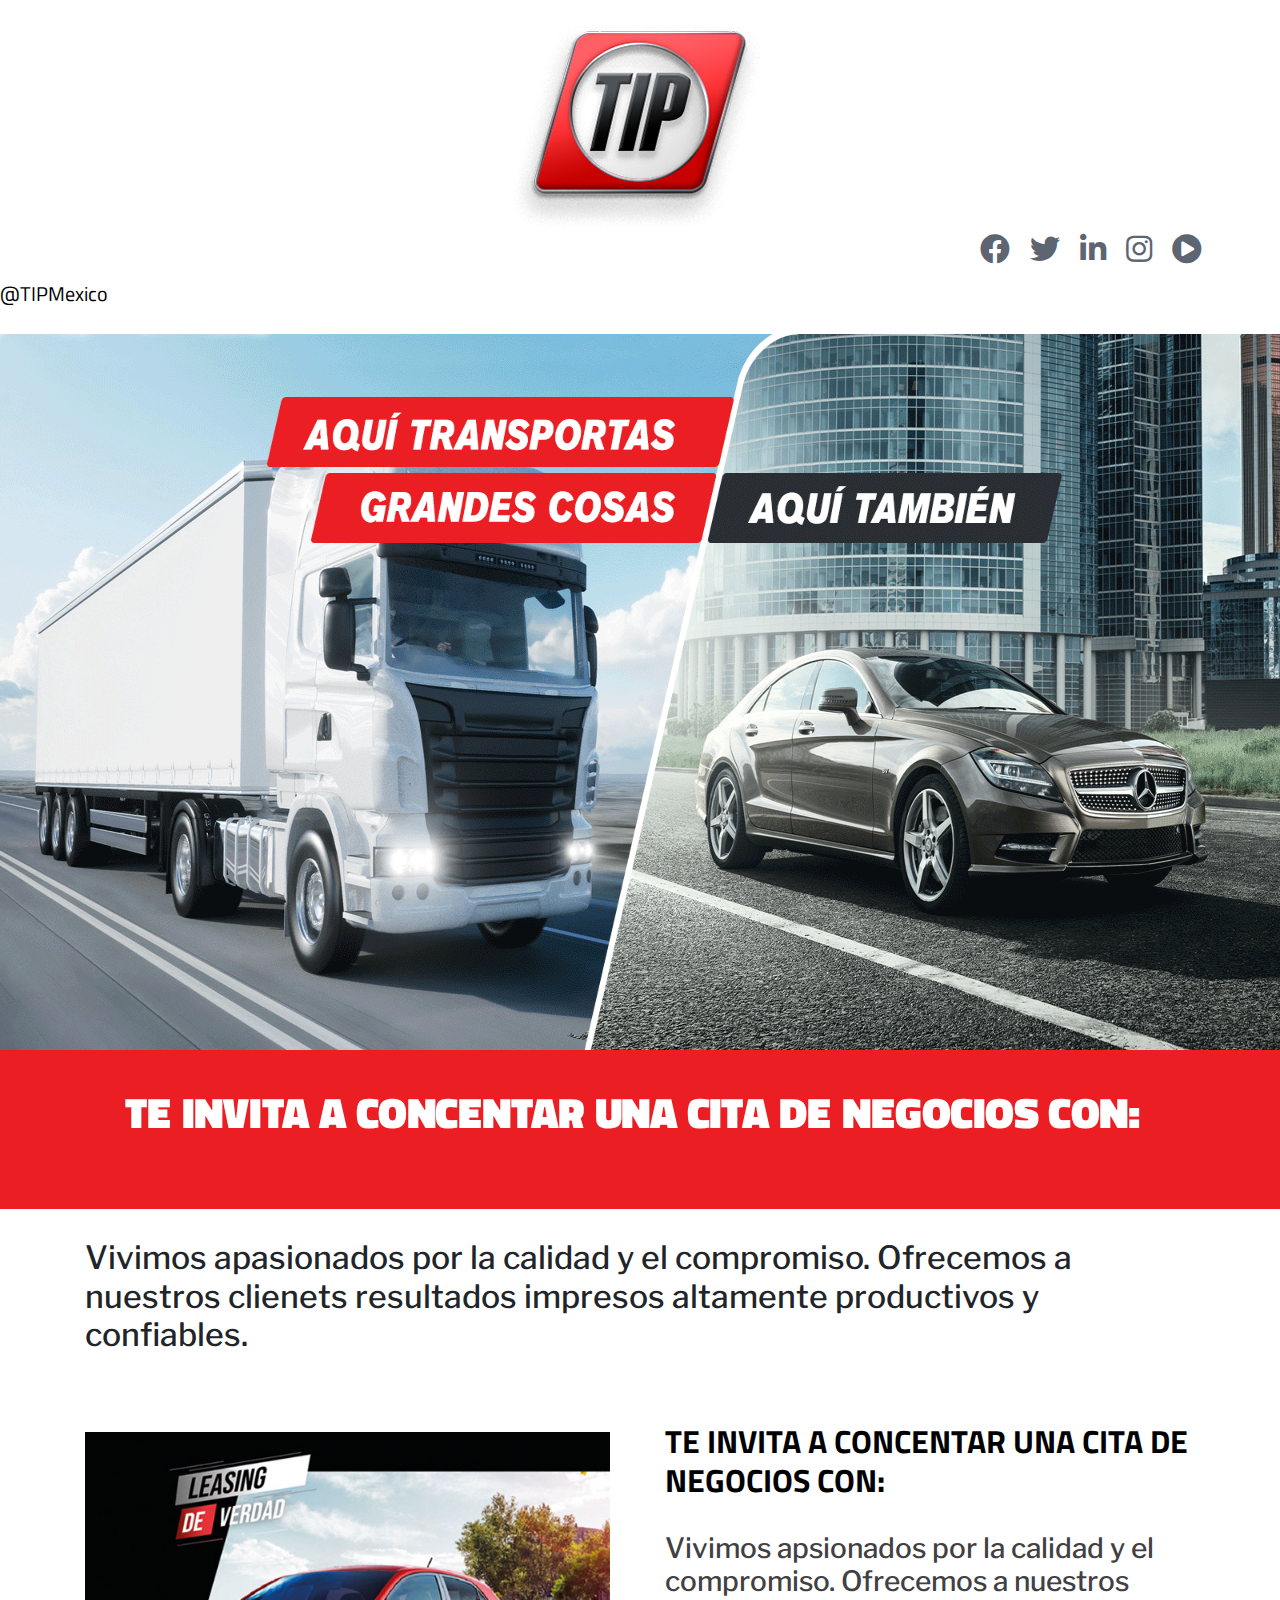
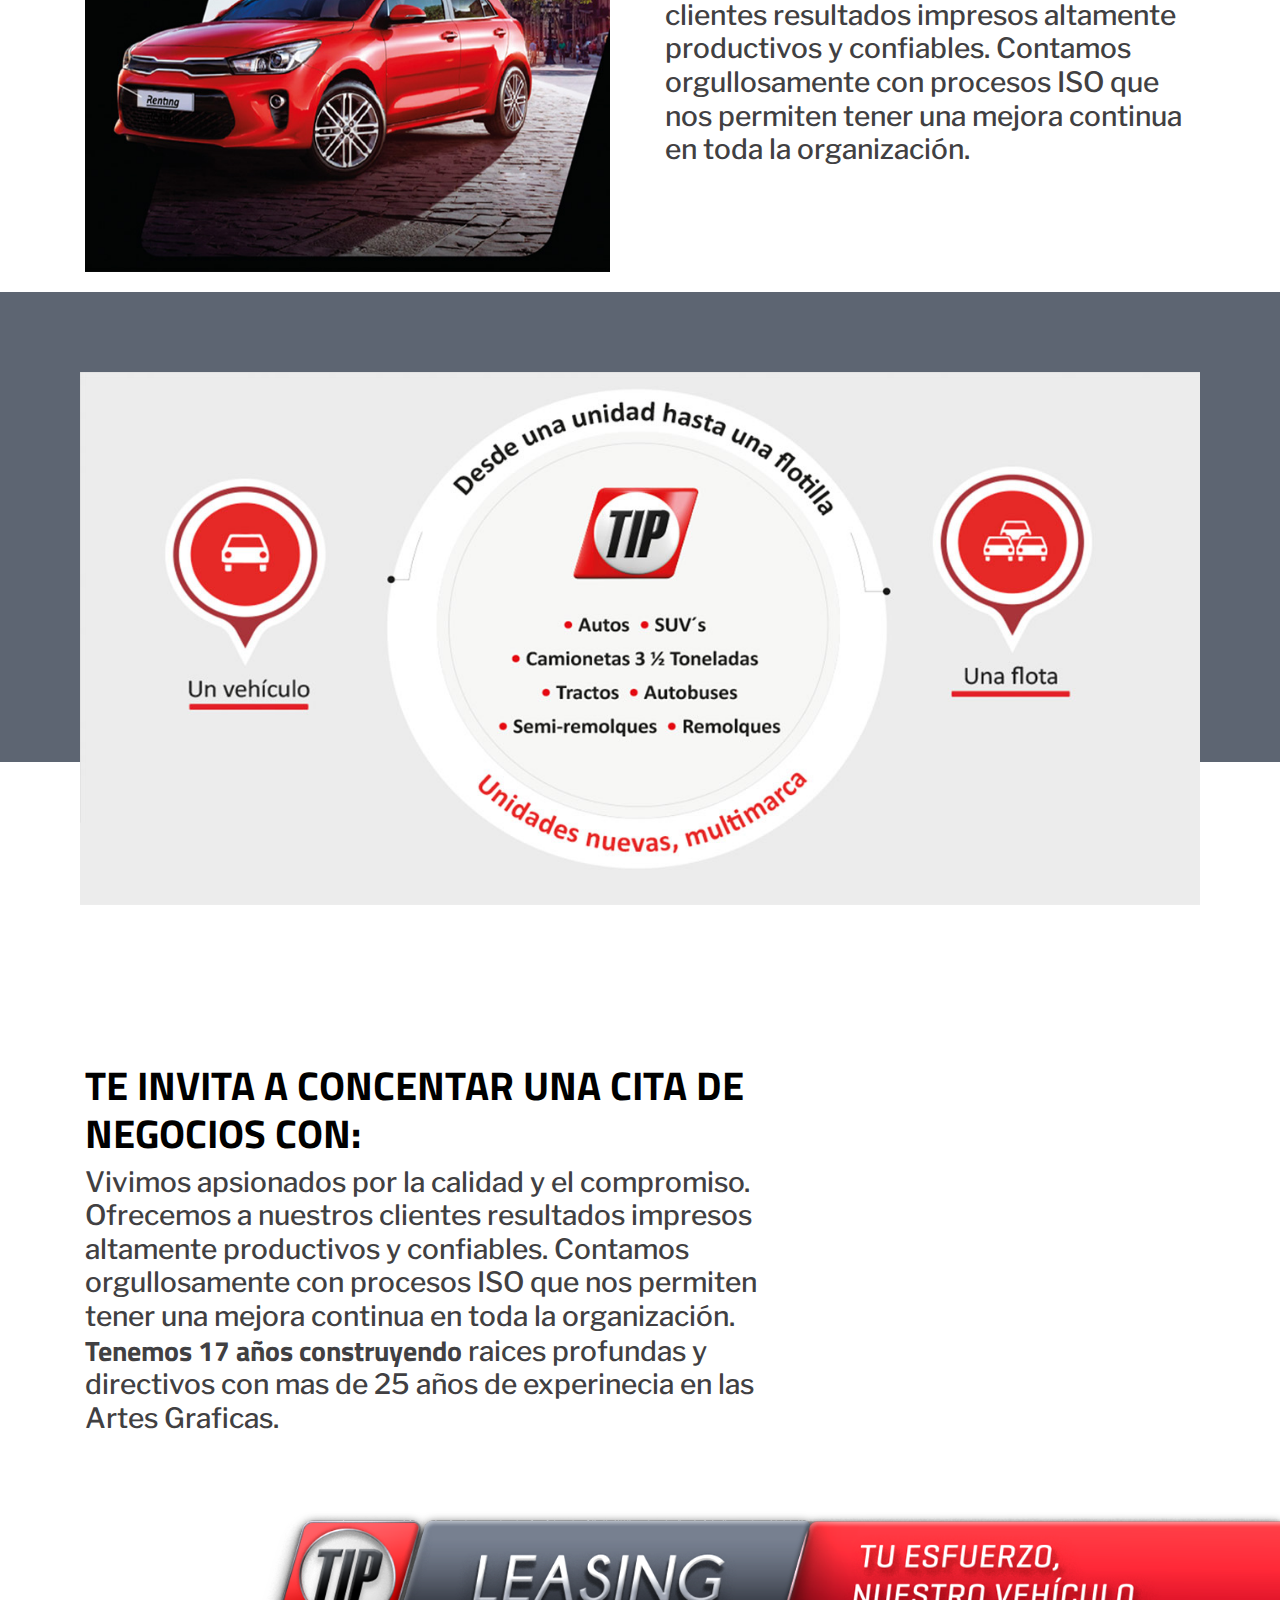
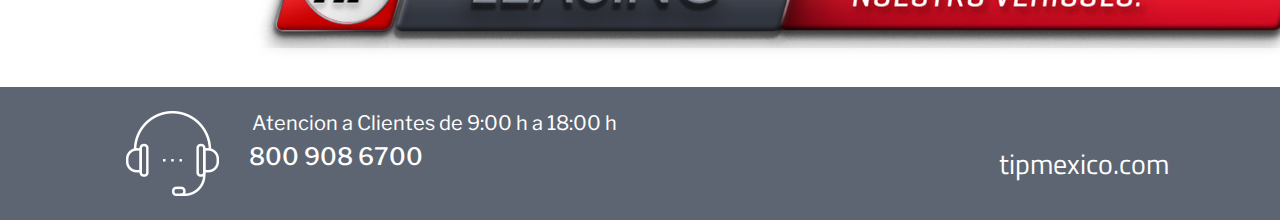
<file: mail_o1/index.html>
<!DOCTYPE html>
<html lang="es">

<head>
    <meta charset="UTF-8">
    <meta name="keywords" content="TIPMexico" />
    <meta http-equiv="X-UA-Compatible" content="IE=edge">
    <meta name="viewport" content="width=device-width, user-scalable=no, initial-scale=1.0, maximum-scale=1.0, minimum-scale=1.0">
    <link type="image/x-icon" href="images/LOGO.png" rel="icon" />
    <link type="image/x-icon" href="images/LOGO.png" rel="shortcut icon" />
    <link href="https://fonts.googleapis.com/css2?family=Titillium+Web:wght@600&display=swap" rel="stylesheet">
    <link href="https://fonts.googleapis.com/css2?family=Libre+Franklin:wght@100;200&display=swap" rel="stylesheet">
    <link rel="stylesheet" href="https://use.fontawesome.com/releases/v5.8.2/css/all.css">
    <link rel="stylesheet" href="css/ets.css">
    <link href="css/bootstrap.min.css" rel="stylesheet">
    <title>Tip Mexico</title>
</head>

<body>

    <div class="container-fluid">
        <div class="row">
            <img class="tip" src="images/LOGO.png" alt="Tip-Mexico">
            <a class="redese" target="_blank" href="https://www.facebook.com/TIPMexico"><i class="te fab fa-facebook" ></i></a>
            <a class="redese" target="_blank" href="https://twitter.com/TIPMexico"><i class="fab fa-twitter"></i></a>
            <a class="redese" target="_blank" href="https://www.linkedin.com/company/tip-de-m%C3%A9xico-s-a-p-i-de-c-v-/"><i class="fab fa-linkedin-in"></i></a>
            <a class="redese" target="_blank" href="https://www.instagram.com/tipmexicoleasing/"><i class="fab fa-instagram"></i></a>
            <a class="redese" target="_blank" href="https://www.youtube.com/channel/UCj36KoGj-SHpN6I9W40dljA"><i class="fas fa-play-circle"></i></a>
            <h5 class="rede">@TIPMexico</h5>
        </div>
    </div>
    <header>
        <img class=" imagen " src="images/BrowserPreview_tmp.gif " alt="Aqui Trasnportamos Grandes Cosas">
    </header>

    <div class="color ">
        <h1 class="texto "><strong>Te invita a concentar una cita de negocios con:</strong></h1>
    </div>

    <div class="container ">
        <h2 class="texto1 ">Vivimos apasionados por la calidad y el compromiso. Ofrecemos a nuestros clienets resultados impresos altamente productivos y confiables.</h2>
        <div class="row ">
            <div class="col-sm-4 ">
                <div class="auto ">
                    <img src="images/carro_renting_tip.jpg" class="img-fl " alt="Leasing de verdad Tip-Mexico " style="padding: 10px 0% 20px; ">
                </div>
            </div>
            <div class="col-md-7 ">
                <h2 class="texto67 ">Te invita a concentar una cita de negocios con:</h2>
                <div class="espacio-letras "></div>
                <h3 class="texto34">Vivimos apsionados por la calidad y el compromiso. Ofrecemos a nuestros clientes resultados impresos altamente productivos y confiables. Contamos orgullosamente con procesos ISO que nos permiten tener una mejora continua en toda la organización.</h3>
                <img src="images/BrowserPreview_tmp-1.gif " class="img-fluid float-right " alt="Conoce mas Sobre TipMexico ">
            </div>
        </div>
    </div>
    <div class="cuadro ">
        <img class="imagentipicon" src="images/tippppp_03.jpg" alt="Desde una idea hasta una flotilla">
    </div>
    </div>
    <div class="container espacio ">
        <div class="row ">
            <div class="col-lg-8 ">
                <h1 class="texto66 ">Te invita a concentar una cita de negocios con:</h1>
                <h3 class=" texto3 ">Vivimos apsionados por la calidad y el compromiso. Ofrecemos a nuestros clientes resultados impresos altamente productivos y confiables. Contamos orgullosamente con procesos ISO que nos permiten tener una mejora continua en toda la organización.
                    <span>Tenemos 17 años construyendo</span> raices profundas y directivos con mas de 25 años de experinecia en las Artes Graficas.</h3>
            </div>
            <div class="gif-p col-sm-4 ">
                <img src="images/BrowserPreview_tmp-1.gif " class="img-fluid float-right " alt="Conoce mas sobre TipMexico">
            </div>
        </div>
    </div>
    <div class="conatiner-fluid">
        <div class="espacio900">
        </div>
        <img class="ccierre " src="images/slogan_bottom.png " alt="Tu Esfuerzo, Nuestro Vehiculo">

    </div>
    <footer class=" text-center text-lg-start " style="background-color: #5d6572; ">
        <div class=" container p-4 " style="background-color:#5d6572; ">
            <div class="row ">
                <div class="col-lg-2 col-md-12 mb-4 mb-md-0">
                    <img src="images/iconos_telefono_03.png" alt="">
                </div>
                <div class="col-lg-5 col-md-12 mb-4 mb-md-0 ">
                    <h5 class="texto-footer ">Atencion a Clientes de 9:00 h a 18:00 h</h5>
                    <h4 class="numero-footer ">800 908 6700</h4>
                </div>
                <div class="col-auto mb-4 mb-md-0 ">
                    <a href="https://www.tipmexico.com/ " target="_blank " class="web-footer ">
                        <h3> tipmexico.com</h3>
                    </a>
                </div>
            </div>
        </div>
    </footer>
</body>

</html>
<script type="text/javascript " src="js/jquery-3.4.1.min.js "></script>
<script type="text/javascript " src="js/popper.min.js "></script>
<script type="text/javascript " src="js/bootstrap.min.js "></script>
<script type="text/javascript " src="js/mdb.min.js "></script>
</file>
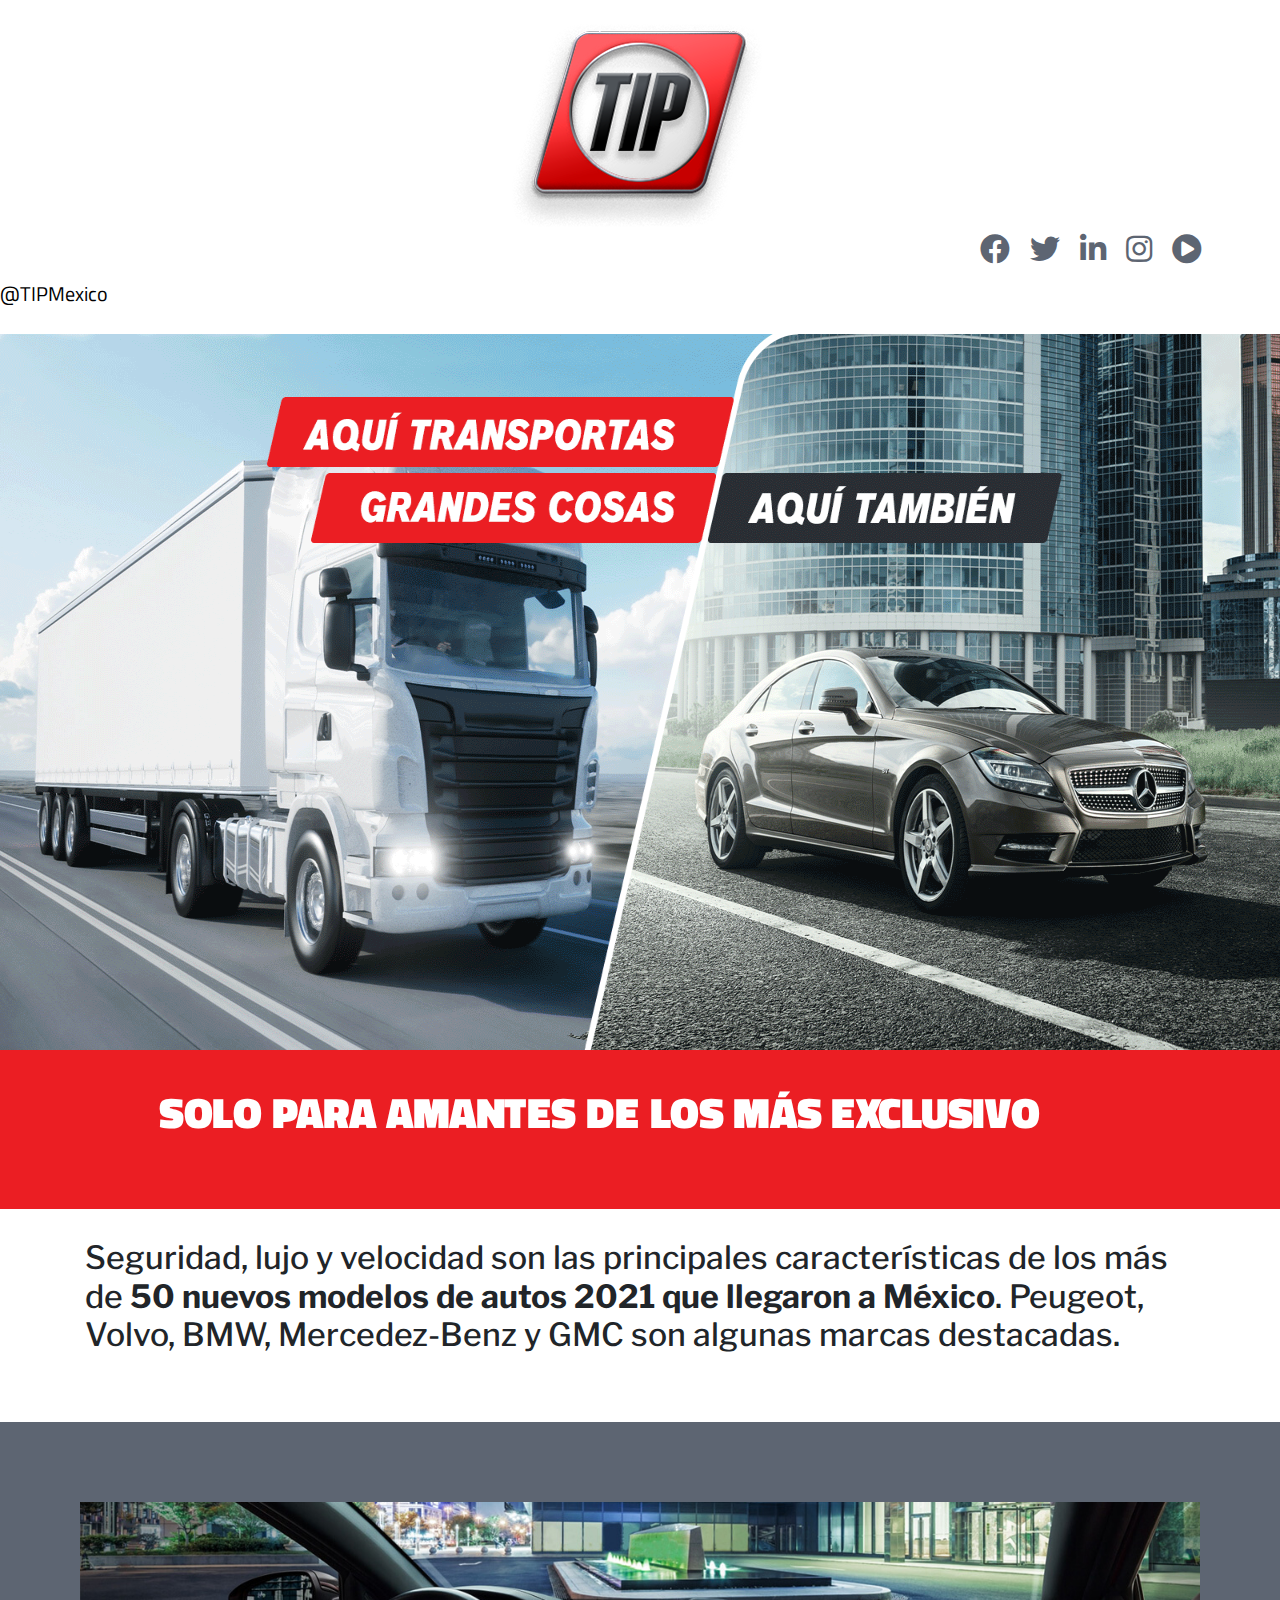
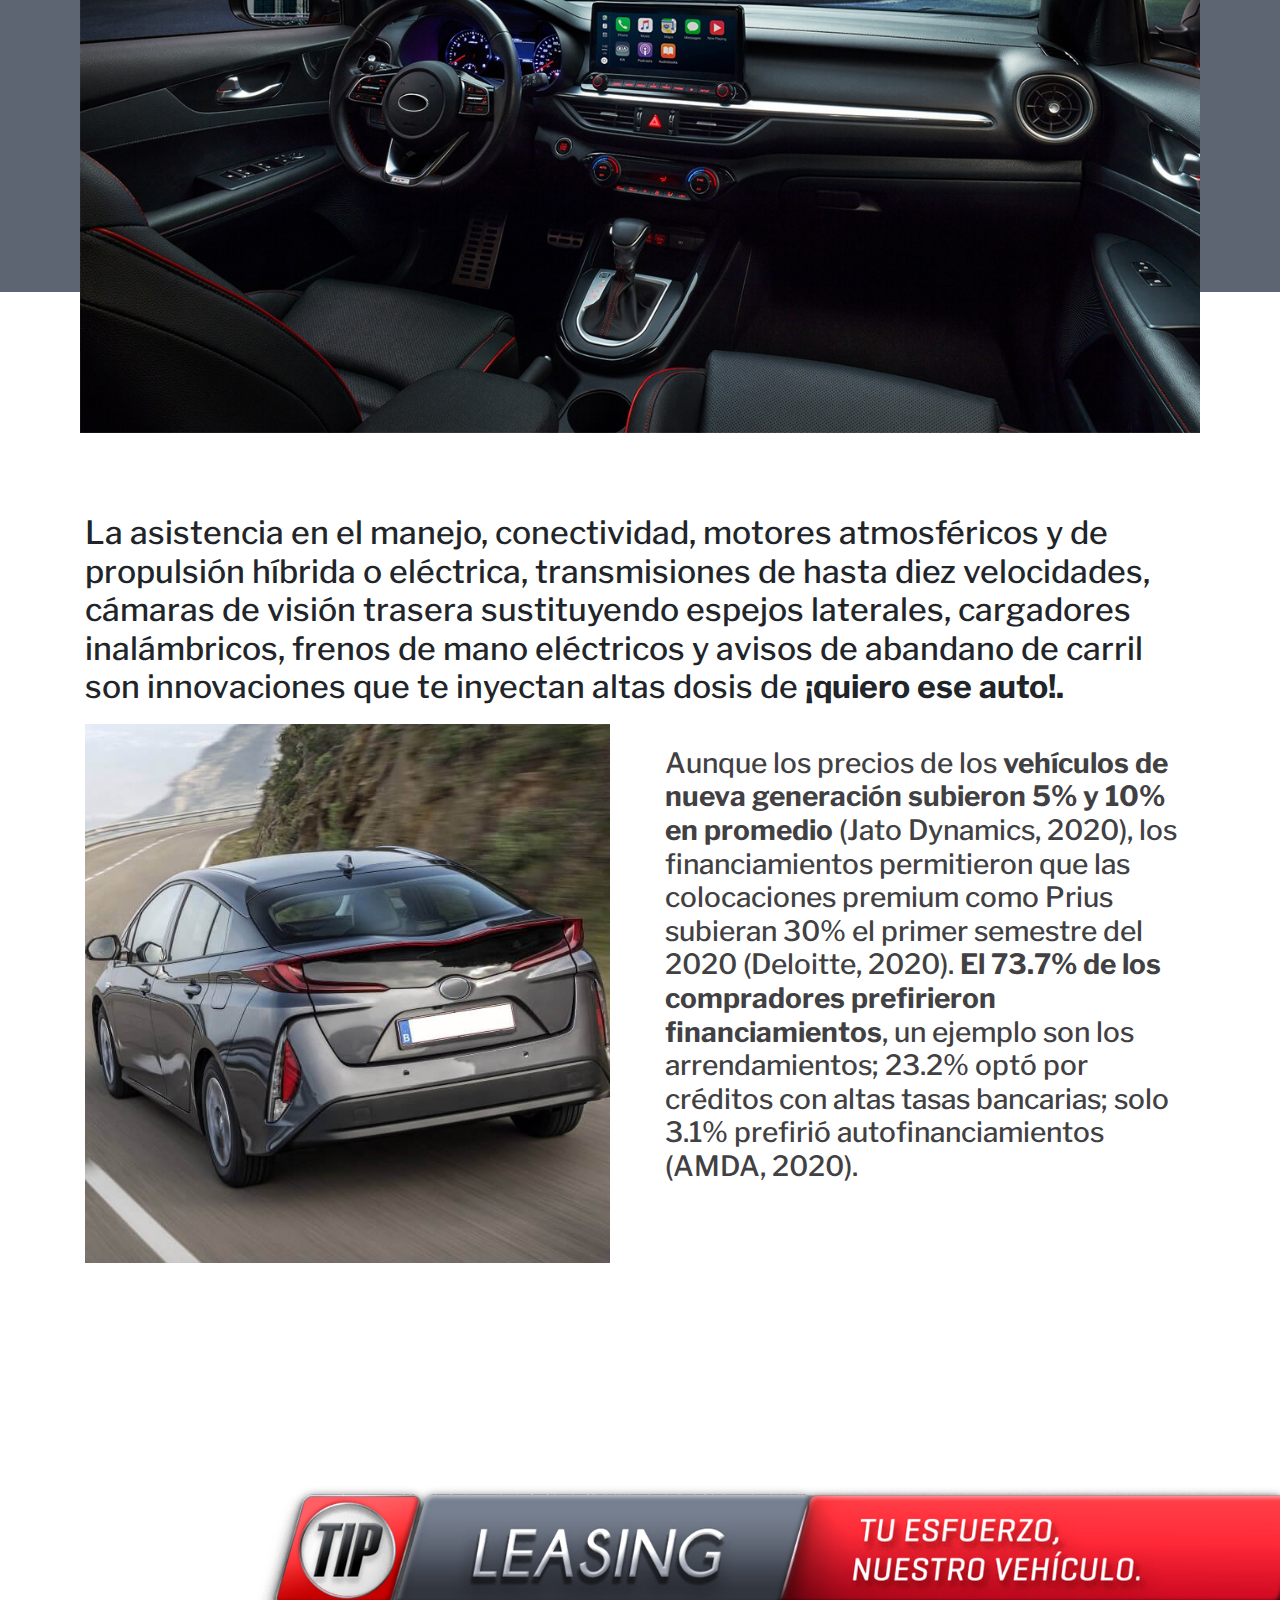
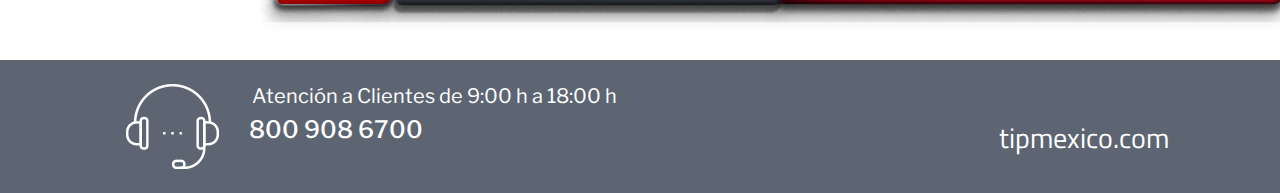
<file: mail_o2/index.html>
<!DOCTYPE html>
<html lang="es">

<head>
    <meta charset="UTF-8">
    <meta name="keywords" content="TIPMexico" />
    <meta http-equiv="X-UA-Compatible" content="IE=edge">
    <meta name="viewport" content="width=device-width, user-scalable=no, initial-scale=1.0, maximum-scale=1.0, minimum-scale=1.0">
    <link type="image/x-icon" href="images/LOGO.png" rel="icon" />
    <link type="image/x-icon" href="images/LOGO.png" rel="shortcut icon" />
    <link href="https://fonts.googleapis.com/css2?family=Titillium+Web:wght@600&display=swap" rel="stylesheet">
    <link href="https://fonts.googleapis.com/css2?family=Libre+Franklin:wght@100;200&display=swap" rel="stylesheet">
    <link rel="stylesheet" href="https://use.fontawesome.com/releases/v5.8.2/css/all.css">
    <link rel="stylesheet" href="css/esty.css">
    <link href="css/bootstrap.min.css" rel="stylesheet">
    <title>Tip Mexico</title>
</head>

<body>
    <div class="container-fluid">
        <div class="row">
            <img class="tip" src="images/LOGO.png" alt="Tip-Mexico">
            <a class="redese" target="_blank" href="https://www.facebook.com/TIPMexico"><i class="te fab fa-facebook"></i></a>
            <a class="redese" target="_blank" href="https://twitter.com/TIPMexico"><i class="fab fa-twitter"></i></a>
            <a class="redese" target="_blank" href="https://www.linkedin.com/company/tip-de-m%C3%A9xico-s-a-p-i-de-c-v-/"><i class="fab fa-linkedin-in"></i></a>
            <a class="redese" target="_blank" href="https://www.instagram.com/tipmexicoleasing/"><i class="fab fa-instagram"></i></a>
            <a class="redese" target="_blank" href="https://www.youtube.com/channel/UCj36KoGj-SHpN6I9W40dljA"><i class="fas fa-play-circle"></i></a>
            <h5 class="rede">@TIPMexico</h5>
        </div>
    </div>
    <header>
        <img class=" imagen " src="images/BrowserPreview_tmp.gif " alt="Aqui Trasnportamos Grandes Cosas">
    </header>
    <div class="color ">
        <h1 class="texto "><strong>Solo para amantes de los más exclusivo</strong></h1>
    </div>
    <div class="container ">
        <h2 class="texto1 ">Seguridad, lujo y velocidad son las principales características de los más de <strong>50 nuevos modelos de autos 2021 que llegaron a México</strong>. Peugeot, Volvo, BMW, Mercedez-Benz y GMC son algunas marcas destacadas.</h2>
    </div>
    <div class="cuadro ">
        <img class="imagentipicon" src="images/tablero_mail.jpg" alt="Desde una idea hasta una flotilla">
    </div>
    <div class=" container ">
        <h2 class="texto11 ">La asistencia en el manejo, conectividad, motores atmosféricos y de propulsión híbrida o eléctrica, transmisiones de hasta diez velocidades, cámaras de visión trasera sustituyendo espejos laterales, cargadores inalámbricos, frenos de mano eléctricos
            y avisos de abandano de carril son innovaciones que te inyectan altas dosis de <strong>¡quiero ese auto!.</strong></h2>
        <div class="row ">
            <div class="col-sm-4 ">
                <div class="auto ">
                    <img src="images/auto_mail.jpg" class="img-fl " alt="Leasing de verdad Tip-Mexico " style="padding: 10px 0% 20px; ">
                </div>
            </div>
            <div class="col-md-7 ">
                <h2 class="texto67 "></h2>
                <div class="espacio-letras "></div>
                <h3 class="texto34">Aunque los precios de los <strong>vehículos de nueva generación subieron 5% y 10% en promedio</strong> (Jato Dynamics, 2020), los financiamientos permitieron que las colocaciones premium como Prius subieran 30% el primer semestre del 2020
                    (Deloitte, 2020). <strong>El 73.7% de los compradores prefirieron financiamientos</strong>, un ejemplo son los arrendamientos; 23.2% optó por créditos con altas tasas bancarias; solo 3.1% prefirió autofinanciamientos (AMDA, 2020).</h3>
                <div class="espac"></div>
            </div>
            <div class="text-center">
                <div class="espa"></div>
                <img src="images/BrowserPreview_tmp-1.gif " class="img-fluid" alt="Conoce mas Sobre TipMexico ">
            </div>
        </div>
    </div>
    <div class="conatiner-fluid">
        <div class="espacio900">
        </div>
        <img class="ccierre " src="images/slogan_bottom.png " alt="Tu Esfuerzo, Nuestro Vehiculo">
    </div>
    <footer class=" text-center text-lg-start " style="background-color: #5d6572; ">
        <div class=" container p-4 " style="background-color:#5d6572; ">
            <div class="row ">
                <div class="col-lg-2 col-md-12 mb-4 mb-md-0">
                    <img src="images/iconos_telefono_03.png" alt="">
                </div>
                <div class="col-lg-5 col-md-12 mb-4 mb-md-0 ">
                    <h5 class="texto-footer ">Atención a Clientes de 9:00 h a 18:00 h</h5>
                    <h4 class="numero-footer ">800 908 6700</h4>
                </div>
                <div class="col-auto mb-4 mb-md-0 ">
                    <a href="https://www.tipmexico.com/ " target="_blank " class="web-footer ">
                        <h3> tipmexico.com</h3>
                    </a>
                </div>
            </div>
        </div>
    </footer>
</body>

</html>
<script type="text/javascript " src="js/jquery-3.4.1.min.js "></script>
<script type="text/javascript " src="js/popper.min.js "></script>
<script type="text/javascript " src="js/bootstrap.min.js "></script>
<script type="text/javascript " src="js/mdb.min.js "></script>
</file>
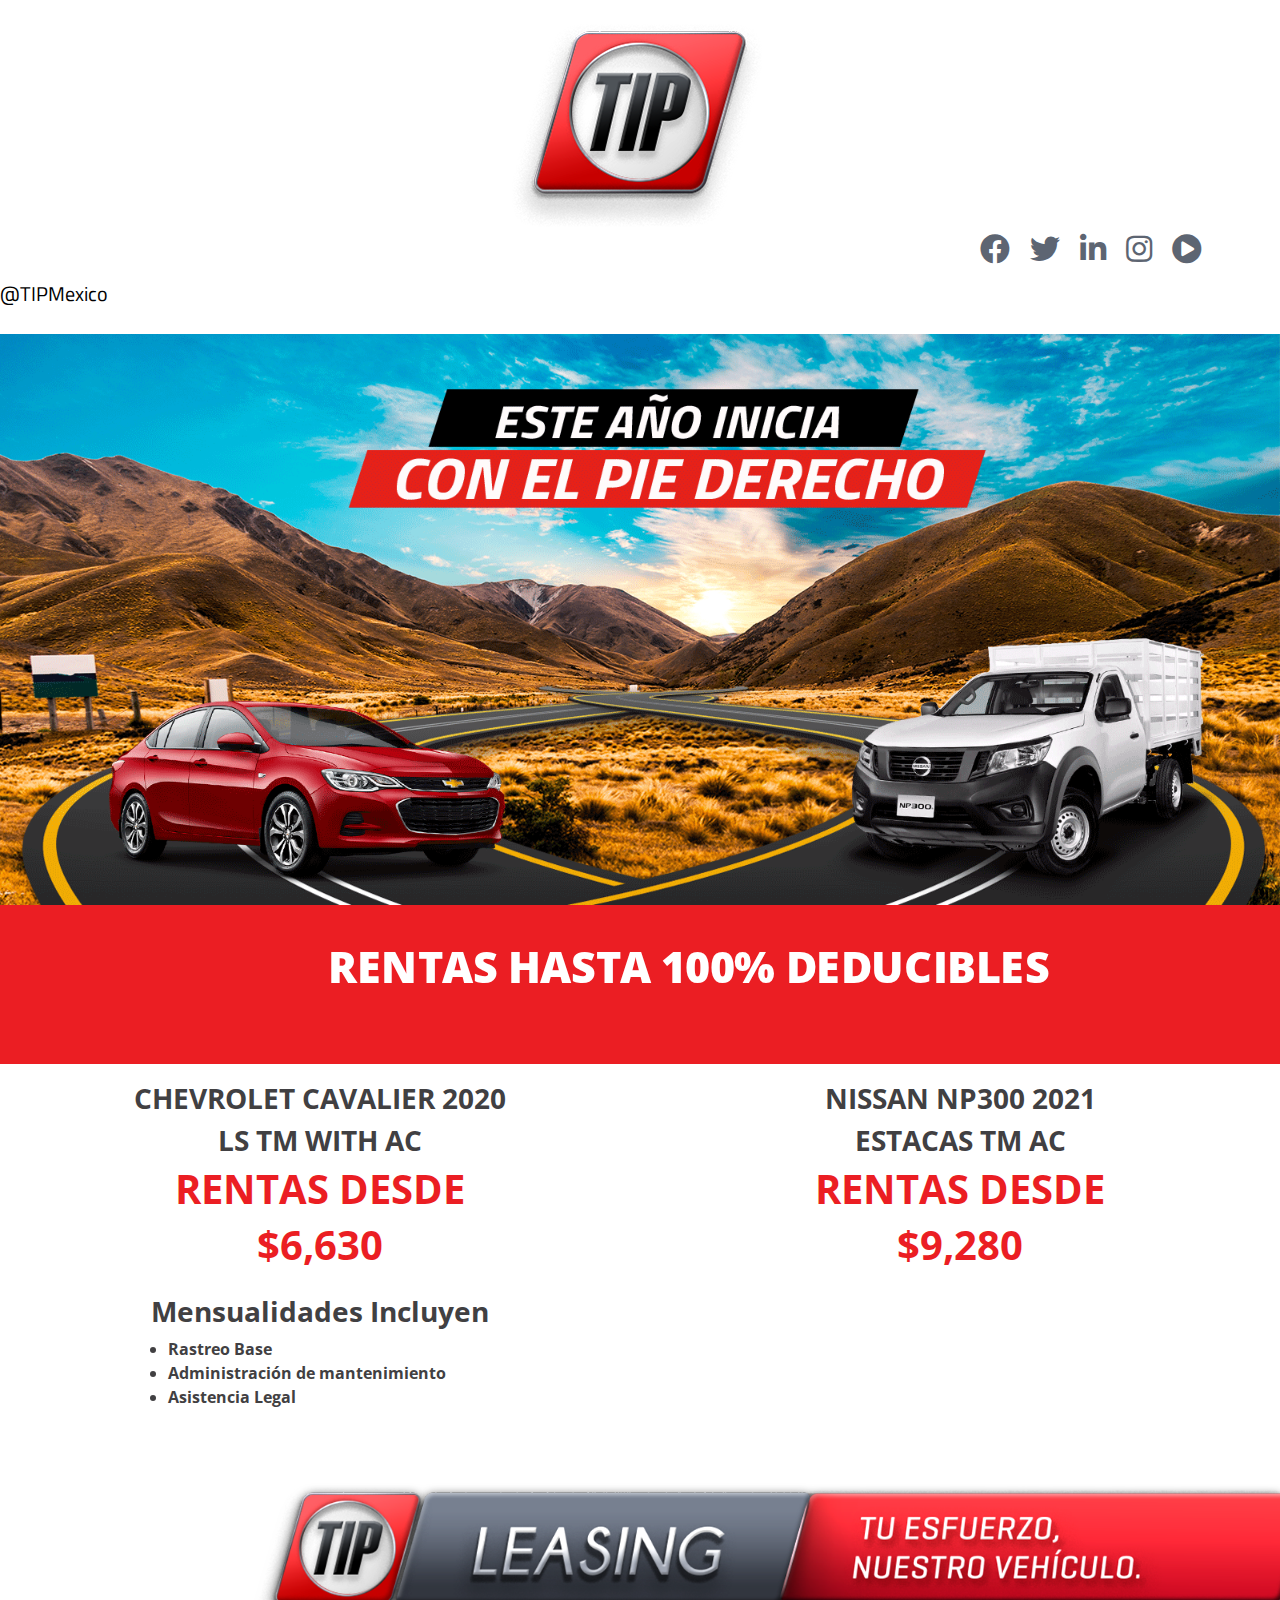
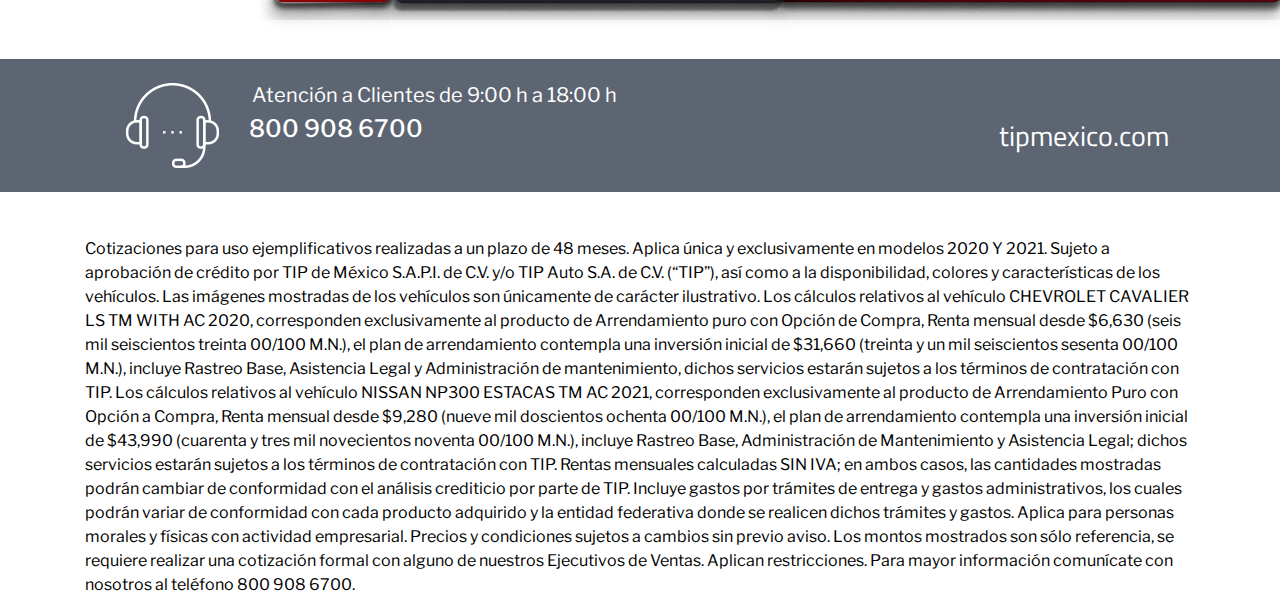
<file: mail_o3/index.html>
<!DOCTYPE html>
<html lang="es">

<head>
    <meta charset="UTF-8">
    <meta name="keywords" content="TIPMexico" />
    <meta http-equiv="X-UA-Compatible" content="IE=edge">
    <meta name="viewport" content="width=device-width, user-scalable=no, initial-scale=1.0, maximum-scale=1.0, minimum-scale=1.0">
    <link type="image/x-icon" href="images/LOGO.png" rel="icon" />
    <link type="image/x-icon" href="images/LOGO.png" rel="shortcut icon" />
    <link rel="preconnect" href="https://fonts.gstatic.com">
    <link rel="preconnect" href="https://fonts.gstatic.com">
    <link href="https://fonts.googleapis.com/css2?family=Open+Sans:wght@400;700&display=swap" rel="stylesheet">
    <link href="https://fonts.googleapis.com/css2?family=Titillium+Web:wght@600&display=swap" rel="stylesheet">
    <link href="https://fonts.googleapis.com/css2?family=Libre+Franklin:wght@100;200&display=swap" rel="stylesheet">
    <link rel="stylesheet" href="https://use.fontawesome.com/releases/v5.8.2/css/all.css">
    <link rel="stylesheet" href="css/estillo.css">
    <link href="css/bootstrap.min.css" rel="stylesheet">
    <title>Tip Mexico</title>
</head>

<body>

    <div class="container-fluid">
        <div class="row">
            <img class="tip" src="images/LOGO.png" alt="Tip-Mexico">
            <a class="redese" target="_blank" href="https://www.facebook.com/TIPMexico"><i class="te fab fa-facebook" ></i></a>
            <a class="redese" target="_blank" href="https://twitter.com/TIPMexico"><i class="fab fa-twitter"></i></a>
            <a class="redese" target="_blank" href="https://www.linkedin.com/company/tip-de-m%C3%A9xico-s-a-p-i-de-c-v-/"><i class="fab fa-linkedin-in"></i></a>
            <a class="redese" target="_blank" href="https://www.instagram.com/tipmexicoleasing/"><i class="fab fa-instagram"></i></a>
            <a class="redese" target="_blank" href="https://www.youtube.com/channel/UCj36KoGj-SHpN6I9W40dljA"><i class="fas fa-play-circle"></i></a>
            <h5 class="rede">@TIPMexico</h5>
        </div>
    </div>
    <header>
        <img class=" imagen " src="images/banner_02.png" alt="Este año inicio con el pie derecho">
    </header>

    <div class="color ">
        <h1 class="texto "><strong>Rentas hasta 100% deducibles</strong></h1>
    </div>

    <div class="container-fluid">


        <div class="row justify-content-around">
            <div class="col">
                <div class="text-center">
                    <h3 class="letras">CHEVROLET CAVALIER 2020</h3>
                    <h3 class="letras">LS TM WITH AC</h3>
                    <h1 class="precios">Rentas desde</h1>
                    <h1 class="precios">$6,630</h1>

                </div>
            </div>
            <div class="col">
                <div class="text-center">
                    <h3 class="letras">Nissan np300 2021</h3>
                    <h3 class="letras">Estacas tm ac</h3>
                    <h1 class="precios">Rentas desde</h1>
                    <h1 class="precios">$9,280</h1>

                </div>
            </div>
        </div>
        <div class="row justify-content-around">
            <div class="col">
                <div class="text-center">
                    <h3 class="anuncio">Mensualidades Incluyen</h3>
                    <li class="menu">Rastreo Base</li>
                    <li class="menu">Administración de mantenimiento</li>
                    <li class="menu">Asistencia Legal</li>


                </div>
            </div>
            <div class="col">
                <div class="text-center">
                    <img src="images/BrowserPreview_tmp-1.gif" alt="">

                </div>
            </div>
        </div>
    </div>

    <div class="conatiner-fluid">
        <div class="espacio900">
        </div>
        <img class="ccierre " src="images/slogan_bottom.png " alt="Tu Esfuerzo, Nuestro Vehiculo">

    </div>
    <footer class=" text-center text-lg-start " style="background-color: #5d6572; ">
        <div class=" container p-4 " style="background-color:#5d6572; ">
            <div class="row ">
                <div class="col-lg-2 col-md-12 mb-4 mb-md-0">
                    <img src="images/iconos_telefono_03.png" alt="">
                </div>
                <div class="col-lg-5 col-md-12 mb-4 mb-md-0 ">
                    <h5 class="texto-footer ">Atención a Clientes de 9:00 h a 18:00 h</h5>
                    <h4 class="numero-footer ">800 908 6700</h4>
                </div>
                <div class="col-auto mb-4 mb-md-0 ">
                    <a href="https://www.tipmexico.com/ " target="_blank " class="web-footer ">
                        <h3> tipmexico.com</h3>
                    </a>
                </div>
            </div>
        </div>
    </footer>
    <div class="container">
        <div class="espaciofooter"></div>
        <p class="parrafo">Cotizaciones para uso ejemplificativos realizadas a un plazo de 48 meses. Aplica única y exclusivamente en modelos 2020 Y 2021. Sujeto a aprobación de crédito por TIP de México S.A.P.I. de C.V. y/o TIP Auto S.A. de C.V. (“TIP”), así como a la
            disponibilidad, colores y características de los vehículos. Las imágenes mostradas de los vehículos son únicamente de carácter ilustrativo. Los cálculos relativos al vehículo CHEVROLET CAVALIER LS TM WITH AC 2020, corresponden exclusivamente
            al producto de Arrendamiento puro con Opción de Compra, Renta mensual desde $6,630 (seis mil seiscientos treinta 00/100 M.N.), el plan de arrendamiento contempla una inversión inicial de $31,660 (treinta y un mil seiscientos sesenta 00/100
            M.N.), incluye Rastreo Base, Asistencia Legal y Administración de mantenimiento, dichos servicios estarán sujetos a los términos de contratación con TIP. Los cálculos relativos al vehículo NISSAN NP300 ESTACAS TM AC 2021, corresponden exclusivamente
            al producto de Arrendamiento Puro con Opción a Compra, Renta mensual desde $9,280 (nueve mil doscientos ochenta 00/100 M.N.), el plan de arrendamiento contempla una inversión inicial de $43,990 (cuarenta y tres mil novecientos noventa 00/100
            M.N.), incluye Rastreo Base, Administración de Mantenimiento y Asistencia Legal; dichos servicios estarán sujetos a los términos de contratación con TIP. Rentas mensuales calculadas SIN IVA; en ambos casos, las cantidades mostradas podrán
            cambiar de conformidad con el análisis crediticio por parte de TIP. Incluye gastos por trámites de entrega y gastos administrativos, los cuales podrán variar de conformidad con cada producto adquirido y la entidad federativa donde se realicen
            dichos trámites y gastos. Aplica para personas morales y físicas con actividad empresarial. Precios y condiciones sujetos a cambios sin previo aviso. Los montos mostrados son sólo referencia, se requiere realizar una cotización formal con
            alguno de nuestros Ejecutivos de Ventas. Aplican restricciones. Para mayor información comunícate con nosotros al teléfono 800 908 6700.</p>
    </div>
</body>

</html>
<script type="text/javascript " src="js/jquery-3.4.1.min.js "></script>
<script type="text/javascript " src="js/popper.min.js "></script>
<script type="text/javascript " src="js/bootstrap.min.js "></script>
<script type="text/javascript " src="js/mdb.min.js "></script>
</file>
<file: mail_o1/css/ets.css>
* {
    margin: 0;
    padding: 0
}

.row .redese .te {
    margin-left: 980px!important
}

.row .redese .re {
    margin-left: 980px!important
}

.rede {
    left: 1000px;
    margin-top: 10.281px;
    font-family: titillium web;
    color: #000
}

.redese {
    color: #5d6572;
    font-size: 30px;
    letter-spacing: 20px;
    text-decoration: none
}

.redese:hover {
    color: #adadad;
    font-size: 30px;
    text-decoration: none
}

.espacio90 {
    height: 90%
}

.esapcio32 {
    width: 600px
}

.tip {
    margin-left: 40%
}

.text-center {
    margin-top: 3%;
    background-color: #fff;
    width: 100%
}

.imagen {
    margin-top: 20px;
    width: 100%;
    height: 716px;
    z-index: 27
}

.img-fl {
    width: 150%
}

.color {
    padding: 50px;
    background-color: #eb1e23;
    height: 159px;
    font-family: titillium web, sans-serif
}

.texto {
    font-family: titillium web;
    font-size: 20.833px;
    color: rgb( 255, 255, 255);
    font-weight: 700;
    text-transform: uppercase;
    text-align: center;
    -moz-transform: matrix( 2.04302482887412, 0, 0, 2.04302482887412, 0, 0);
    -webkit-transform: matrix( 2.04302482887412, 0, 0, 2.04302482887412, 0, 0);
    -ms-transform: matrix( 2.04302482887412, 0, 0, 2.04302482887412, 0, 0);
    position: absolute;
    left: 30%;
    text-align: center;
    z-index: 25
}

.texto66 {
    font-family: titillium web;
    color: rgb( 0, 0, 0);
    font-weight: 700;
    text-transform: uppercase;
    text-align: left;
    z-index: 17
}

.texto67 {
    font-family: titillium web;
    color: rgb( 0, 0, 0);
    font-weight: 700;
    text-transform: uppercase;
    text-align: left;
    margin-left: 100px;
    z-index: 17
}

.espacio-letras {
    height: 20%
}

.texto1 {
    padding: 30px 0% 60px;
    font-family: libre franklin
}

.texto3 {
    font-family: libre franklin;
    color: rgb( 65, 64, 66);
    text-align: left;
    left: 1600.168px;
    top: 1610.541px;
    z-index: 20
}

.texto34 {
    font-family: libre franklin;
    color: rgb( 65, 64, 66);
    text-align: left;
    margin-left: 100px;
    top: 1610.541px;
    z-index: 20
}

.col-md-7 {
    left: 100.168px;
    font-size: 14.998px;
    color: rgb( 65, 64, 66);
    text-align: left;
    width: 278.664px;
    height: 121.988px;
    z-index: 20
}

.gif-p {
    margin-top: 22%
}

.cuadro {
    height: 470px;
    background-color: #5d6572
}

.imagentipicon {
    padding: 80px;
    width: 100%;
}

.espacio {
    margin-top: 300px
}

.espacio1 {
    padding: 230px 0% 0%
}

span {
    font-weight: 700;
    font-family: titillium web, sans-serif
}

.espacio900 {
    height: 70px
}

.ccierre {
    width: 80%;
    margin-left: 20%;
    filter: drop-shadow(0 2px 5px rgba(0, 0, 0, 0.7))
}

.texto-footer {
    margin-left: -30%;
    font-family: libre franklin;
    color: rgb( 255, 255, 255);
    font-weight: inherit
}

.numero-footer {
    color: #fff;
    font-family: libre franklin;
    margin-left: -75%
}

.web-footer {
    font-size: 20px;
    font-family: titillium web;
    color: rgb( 255, 255, 255);
    font-weight: 700;
    text-align: end;
    left: 180.312px;
    margin-left: 80%;
    z-index: 5
}

.web-footer:hover {
    font-weight: 700;
    color: #fff;
    font-size: 20px;
    text-align: end;
    text-decoration: none;
    font-family: titillium web, sans-serif
}

.col-auto {
    margin-top: -7%;
    margin-left: 80.63%
}

@media(max-width:780px) {
    .tip {
        margin-left: 20%
    }
    .imagen {
        height: 180px
    }
    .color {
        height: 100px;
        padding: 70px
    }
    .texto {
        text-transform: none;
        font-size: 55%;
        text-align: center;
        left: 27%
    }
    .texto1 {
        padding: 20px 0% 10px
    }
    .img-fl {
        width: 100%;
    }
    .col-md-7 {
        left: -50px;
        font-size: 14.998px;
        text-align: left;
        width: 500px;
        height: 78%;
    }
    .texto67 {
        text-align: left;
        margin-left: 60px
    }
    .texto34 {
        text-align: left;
        margin-left: 60px
    }
    .espacio-letras {
        height: 2%
    }
    .cuadro {
        height: 200px;
        background-color: white;
    }
    .imagentipicon {
        padding: 0;
        text-align: center;
        width: 100%;
    }
    .espacio {
        margin-top: 8%;
    }
    .texto66 {
        font-weight: 700;
        text-transform: uppercase;
        text-align: left;
        z-index: 17
    }
    .texto3 {
        text-align: left;
        left: 1600.168px;
        top: 1610.541px
    }
    .gif-p {
        margin-top: 2%;
        text-align: left;
        left: -10%
    }
    .espacio900 {
        height: 23px
    }
    .ccierre {
        width: 100%;
        margin-left: -.2%
    }
    .texto-footer {
        margin-left: 5%
    }
    .numero-footer {
        margin-left: 5%
    }
    .col-auto {
        margin-left: 22%
    }
    .row .redese .te {
        margin-left: 80px!important
    }
    .row .redese .re {
        margin-left: 10px!important
    }
    .rede {
        margin-left: 35%
    }
}
</file>
<file: mail_o2/css/esty.css>
* {
    margin: 0;
    padding: 0
}

.row .redese .te {
    margin-left: 980px!important
}

.row .redese .re {
    margin-left: 980px!important
}

.rede {
    left: 1000px;
    margin-top: 10.281px;
    font-family: titillium web;
    color: #000
}

.redese {
    color: #5d6572;
    font-size: 30px;
    letter-spacing: 20px;
    text-decoration: none
}

.redese:hover {
    color: #adadad;
    font-size: 30px;
    text-decoration: none
}

.espacio90 {
    height: 90%
}

.texto11 {
    font-family: libre franklin;
    margin-top: 20%;
}

.esapcio32 {
    width: 600px
}

.tip {
    margin-left: 40%
}

.text-center {
    margin-top: 3%;
    background-color: #fff;
    width: 100%
}

.imagen {
    margin-top: 20px;
    width: 100%;
    height: 716px;
    z-index: 27
}

.img-fl {
    width: 150%
}

.color {
    padding: 50px;
    background-color: #eb1e23;
    height: 159px;
    font-family: titillium web, sans-serif
}

.texto {
    font-family: titillium web;
    font-size: 20.833px;
    color: rgb( 255, 255, 255);
    font-weight: 700;
    text-transform: uppercase;
    text-align: center;
    -moz-transform: matrix( 2.04302482887412, 0, 0, 2.04302482887412, 0, 0);
    -webkit-transform: matrix( 2.04302482887412, 0, 0, 2.04302482887412, 0, 0);
    -ms-transform: matrix( 2.04302482887412, 0, 0, 2.04302482887412, 0, 0);
    position: absolute;
    left: 30%;
    text-align: center;
    z-index: 25
}

.texto66 {
    font-family: titillium web;
    color: rgb( 0, 0, 0);
    font-weight: 700;
    text-transform: uppercase;
    text-align: left;
    z-index: 17
}

.texto67 {
    font-family: titillium web;
    color: rgb( 0, 0, 0);
    font-weight: 700;
    text-transform: uppercase;
    text-align: left;
    margin-left: 100px;
    z-index: 17
}

.espacio-letras {
    height: 20%
}

.texto1 {
    padding: 30px 0% 60px;
    font-family: libre franklin
}

.texto3 {
    font-family: libre franklin;
    color: rgb( 65, 64, 66);
    text-align: left;
    left: 1600.168px;
    top: 1610.541px;
    z-index: 20
}

.texto34 {
    font-family: libre franklin;
    color: rgb( 65, 64, 66);
    text-align: left;
    margin-left: 100px;
    top: 1610.541px;
    z-index: 20
}

.col-md-7 {
    left: 100.168px;
    font-size: 14.998px;
    color: rgb( 65, 64, 66);
    text-align: left;
    width: 278.664px;
    height: 121.988px;
    z-index: 20
}

.gif-p {
    margin-top: 22%
}

.cuadro {
    height: 470px;
    background-color: #5d6572
}

.imagentipicon {
    padding: 80px;
    width: 100%
}

.espacio {
    margin-top: 300px
}

.espacio1 {
    padding: 230px 0% 0%
}

span {
    font-weight: 700;
    font-family: titillium web, sans-serif
}

.espacio900 {
    height: 50px
}

.ccierre {
    width: 80%;
    margin-left: 20%;
    filter: drop-shadow(0 2px 5px rgba(0, 0, 0, 0.7))
}

.texto-footer {
    margin-left: -30%;
    font-family: libre franklin;
    color: rgb( 255, 255, 255);
    font-weight: inherit
}

.numero-footer {
    color: #fff;
    font-family: libre franklin;
    margin-left: -75%
}

.web-footer {
    font-size: 20px;
    font-family: titillium web;
    color: rgb( 255, 255, 255);
    font-weight: 700;
    text-align: end;
    left: 180.312px;
    margin-left: 80%;
    z-index: 5
}

.web-footer:hover {
    font-weight: 700;
    color: #fff;
    font-size: 20px;
    text-align: end;
    text-decoration: none;
    font-family: titillium web, sans-serif
}

.col-auto {
    margin-top: -7%;
    margin-left: 80.63%
}

.espa {
    display: none
}

@media(max-width:1700px) {
    .texto11 {
        margin-top: 34%;
    }
}

@media(max-width:1600px) {
    .texto11 {
        margin-top: 30%;
    }
}

@media(max-width:1500px) {
    .texto11 {
        margin-top: 25%;
    }
}

@media(max-width:1400px) {
    .texto11 {
        margin-top: 20%;
    }
}

@media(max-width:1300px) {
    .texto11 {
        margin-top: 20%;
    }
}

@media(max-width:1200px) {
    .texto11 {
        margin-top: 15%;
    }
}

@media(max-width:1100px) {
    .texto11 {
        margin-top: 10%;
    }
}

@media(max-width:1000px) {
    .texto11 {
        margin-top: 8%;
    }
}

@media(max-width:900px) {
    .texto11 {
        margin-top: 10%;
    }
}

@media(max-width:800px) {
    .texto11 {
        margin-top: 10%;
    }
}

@media(max-width:700px) {
    .texto11 {
        margin-top: 50%;
    }
}

@media(max-width:600px) {
    .texto11 {
        margin-top: 90px;
    }
}

@media(max-width:780px) {
    .tip {
        margin-left: 20%
    }
    .imagen {
        height: 180px
    }
    .color {
        height: 100px;
        padding: 70px
    }
    .texto {
        text-transform: none;
        font-size: 55%;
        text-align: center;
        left: 27%
    }
    .texto1 {
        padding: 20px 0% 10px
    }
    .img-fl {
        width: 100%
    }
    .col-md-7 {
        left: -50px;
        font-size: 14.998px;
        text-align: left;
        width: 500px;
        height: 850.9px
    }
    .texto67 {
        text-align: left;
        margin-left: 60px
    }
    .texto34 {
        text-align: left;
        margin-left: 60px
    }
    .espacio-letras {
        height: 2%
    }
    .cuadro {
        height: 200px;
        background-color: #fff
    }
    .imagentipicon {
        padding: 0;
        text-align: center;
        width: 100%
    }
    .espacio {
        margin-top: 45px
    }
    .texto66 {
        font-weight: 700;
        text-transform: uppercase;
        text-align: left;
        z-index: 17
    }
    .texto3 {
        text-align: left;
        left: 1600.168px;
        top: 1610.541px
    }
    .gif-p {
        margin-top: 2%;
        text-align: left;
        left: -10%
    }
    .espacio900 {
        height: 30px
    }
    .ccierre {
        width: 100%;
        margin-left: -.2%
    }
    .texto-footer {
        margin-left: 5%
    }
    .numero-footer {
        margin-left: 5%
    }
    .col-auto {
        margin-left: 22%
    }
    .row .redese .te {
        margin-left: 80px!important
    }
    .row .redese .re {
        margin-left: 10px!important
    }
    .rede {
        margin-left: 35%
    }
    br {
        display: none
    }
    .espac {
        height: 600px
    }
    .texto11 {
        margin-top: 15%;
    }
}

@media(max-width:720px) {
    .tip {
        margin-left: 20%
    }
    .imagen {
        width: 100%;
        height: 100%;
    }
    .color {
        height: 100px;
        padding: 70px
    }
    .texto {
        text-transform: none;
        font-size: 55%;
        text-align: center;
        left: 27%
    }
    .texto1 {
        padding: 20px 0% 10px
    }
    .img-fl {
        width: 100%
    }
    .col-md-7 {
        left: -50px;
        font-size: 14.998px;
        text-align: left;
        width: 500px;
        height: 850.9px
    }
    .texto67 {
        text-align: left;
        margin-left: 60px
    }
    .texto34 {
        text-align: left;
        margin-left: 60px
    }
    .espacio-letras {
        height: 2%
    }
    .cuadro {
        height: 200px;
        background-color: #fff
    }
    .imagentipicon {
        padding: 0;
        text-align: center;
        width: 100%
    }
    .espacio {
        margin-top: 45px
    }
    .texto66 {
        font-weight: 700;
        text-transform: uppercase;
        text-align: left;
        z-index: 17
    }
    .texto3 {
        text-align: left;
        left: 1600.168px;
        top: 1610.541px
    }
    .gif-p {
        margin-top: 2%;
        text-align: left;
        left: -10%
    }
    .espacio900 {
        height: 50px
    }
    .ccierre {
        width: 100%;
        margin-left: -.2%
    }
    .texto-footer {
        margin-left: 5%
    }
    .numero-footer {
        margin-left: 5%
    }
    .col-auto {
        margin-left: 22%
    }
    .row .redese .te {
        margin-left: 80px!important
    }
    .row .redese .re {
        margin-left: 10px!important
    }
    .rede {
        margin-left: 35%
    }
    br {
        display: none
    }
    .espac {
        height: 600px
    }
    .texto11 {
        margin-top: 25%;
    }
}

@media(max-width:450px) {
    .col-md-7 {
        left: -50px;
        font-size: 14.998px;
        text-align: left;
        width: 500px;
        height: 740px
    }
    .texto11 {
        margin-top: 12%;
    }
}

@media(max-width:400px) {
    .col-md-7 {
        left: -50px;
        font-size: 14.998px;
        text-align: left;
        width: 500px;
        height: 850.9px
    }
    .texto11 {
        margin-top: 8%;
    }
}
</file>
<file: mail_o3/css/estillo.css>
* {
    margin: 0;
    padding: 0
}

.row .redese .te {
    margin-left: 980px!important
}

.row .redese .re {
    margin-left: 980px!important
}

.rede {
    left: 1000px;
    margin-top: 10.281px;
    font-family: titillium web;
    color: #000
}

.redese {
    color: #5d6572;
    font-size: 30px;
    letter-spacing: 20px;
    text-decoration: none
}

.redese:hover {
    color: #adadad;
    font-size: 30px;
    text-decoration: none
}

.espacio90 {
    height: 90%
}

.esapcio32 {
    width: 600px
}

.tip {
    margin-left: 40%
}

.text-center {
    margin-top: 3%;
    background-color: #fff;
    width: 100%
}

.imagen {
    margin-top: 20px;
    width: 100%;
    height: 100%;
    z-index: 27
}

.parrafo {
    font-family: 'libre franklin';
    text-align: justifyLeft;
    color: rgb( 0, 0, 0);
}

.letras {
    font-family: 'Open Sans', sans-serif;
    text-transform: uppercase;
    font-weight: bold;
    color: rgb( 65, 64, 66);
}

.menu {}

.precios {
    font-family: 'Open Sans', sans-serif;
    text-transform: uppercase;
    font-weight: bold;
    color: rgb( 235, 30, 35)
}

.anuncio {
    font-family: 'Open Sans', sans-serif;
    color: rgb( 65, 64, 66);
    font-weight: bold;
}

.menu {
    font-family: 'Open Sans', sans-serif;
    color: rgb( 65, 64, 66);
    font-weight: bold;
    text-align: left;
    margin-left: 25%;
}

.espaciofooter {
    height: 5vh;
}

.img-fl {
    width: 150%
}

.color {
    padding: 50px;
    background-color: #eb1e23;
    height: 159px;
    font-family: titillium web, sans-serif
}

.texto {
    font-family: 'Open Sans', sans-serif;
    font-size: 20.833px;
    color: rgb( 255, 255, 255);
    font-weight: bold;
    text-transform: uppercase;
    -moz-transform: matrix( 2.04302482887412, 0, 0, 2.04302482887412, 0, 0);
    -webkit-transform: matrix( 2.04302482887412, 0, 0, 2.04302482887412, 0, 0);
    -ms-transform: matrix( 2.04302482887412, 0, 0, 2.04302482887412, 0, 0);
    position: absolute;
    left: 40%;
    text-align: center;
    z-index: 25
}

.texto66 {
    font-family: titillium web;
    color: rgb( 0, 0, 0);
    font-weight: 700;
    text-transform: uppercase;
    text-align: left;
    z-index: 17
}

.texto67 {
    font-family: titillium web;
    color: rgb( 0, 0, 0);
    font-weight: 700;
    text-transform: uppercase;
    text-align: left;
    margin-left: 100px;
    z-index: 17
}

.espacio-letras {
    height: 20%
}

.texto1 {
    padding: 30px 0% 60px;
    font-family: libre franklin
}

.texto3 {
    font-family: libre franklin;
    color: rgb( 65, 64, 66);
    text-align: left;
    left: 1600.168px;
    top: 1610.541px;
    z-index: 20
}

.texto34 {
    font-family: libre franklin;
    color: rgb( 65, 64, 66);
    text-align: left;
    margin-left: 100px;
    top: 1610.541px;
    z-index: 20
}

.col-md-7 {
    left: 100.168px;
    font-size: 14.998px;
    color: rgb( 65, 64, 66);
    text-align: left;
    width: 278.664px;
    height: 121.988px;
    z-index: 20
}

.gif-p {
    margin-top: 22%
}

.cuadro {
    height: 470px;
    background-color: #5d6572
}

.imagentipicon {
    padding: 80px;
    width: 100%;
}

.espacio {
    margin-top: 300px
}

.espacio1 {
    padding: 230px 0% 0%
}

span {
    font-weight: 700;
    font-family: titillium web, sans-serif
}

.espacio900 {
    height: 70px
}

.ccierre {
    width: 80%;
    margin-left: 20%;
    filter: drop-shadow(0 2px 5px rgba(0, 0, 0, 0.7))
}

.texto-footer {
    margin-left: -30%;
    font-family: libre franklin;
    color: rgb( 255, 255, 255);
    font-weight: inherit
}

.numero-footer {
    color: #fff;
    font-family: libre franklin;
    margin-left: -75%
}

.web-footer {
    font-size: 20px;
    font-family: titillium web;
    color: rgb( 255, 255, 255);
    font-weight: 700;
    text-align: end;
    left: 180.312px;
    margin-left: 80%;
    z-index: 5
}

.web-footer:hover {
    font-weight: 700;
    color: #fff;
    font-size: 20px;
    text-align: end;
    text-decoration: none;
    font-family: titillium web, sans-serif
}

.col-auto {
    margin-top: -7%;
    margin-left: 80.63%
}

@media(max-width:780px) {
    .menu {
        text-align: left;
        margin-left: 10%;
    }
    .parrafo {
        font-family: libre franklin;
    }
    .espaciofooter {
        height: 5vh;
    }
    .tip {
        margin-left: 20%
    }
    .imagen {
        height: 100%;
    }
    .color {
        height: 100px;
        padding: 70px
    }
    .texto {
        text-transform: uppercase;
        font-size: 55%;
        text-align: center;
        left: 33%
    }
    .texto1 {
        padding: 20px 0% 10px
    }
    .img-fl {
        width: 100%;
    }
    .col-md-7 {
        left: -50px;
        font-size: 14.998px;
        text-align: left;
        width: 500px;
        height: 78%;
    }
    .texto67 {
        text-align: left;
        margin-left: 60px
    }
    .texto34 {
        text-align: left;
        margin-left: 60px
    }
    .espacio-letras {
        height: 2%
    }
    .cuadro {
        height: 200px;
        background-color: white;
    }
    .imagentipicon {
        padding: 0;
        text-align: center;
        width: 100%;
    }
    .espacio {
        margin-top: 8%;
    }
    .texto66 {
        font-weight: 700;
        text-transform: uppercase;
        text-align: left;
        z-index: 17
    }
    .texto3 {
        text-align: left;
        left: 1600.168px;
        top: 1610.541px
    }
    .gif-p {
        margin-top: 2%;
        text-align: left;
        left: -10%
    }
    .espacio900 {
        height: 23px
    }
    .ccierre {
        width: 100%;
        margin-left: -.2%
    }
    .texto-footer {
        margin-left: 5%
    }
    .numero-footer {
        margin-left: 5%
    }
    .col-auto {
        margin-left: 22%
    }
    .row .redese .te {
        margin-left: 80px!important
    }
    .row .redese .re {
        margin-left: 10px!important
    }
    .rede {
        margin-left: 35%
    }
}

@media(max-width:420px) {
    .parrafo {
        font-family: libre franklin;
    }
    .espaciofooter {
        height: 5vh;
    }
}
</file>
